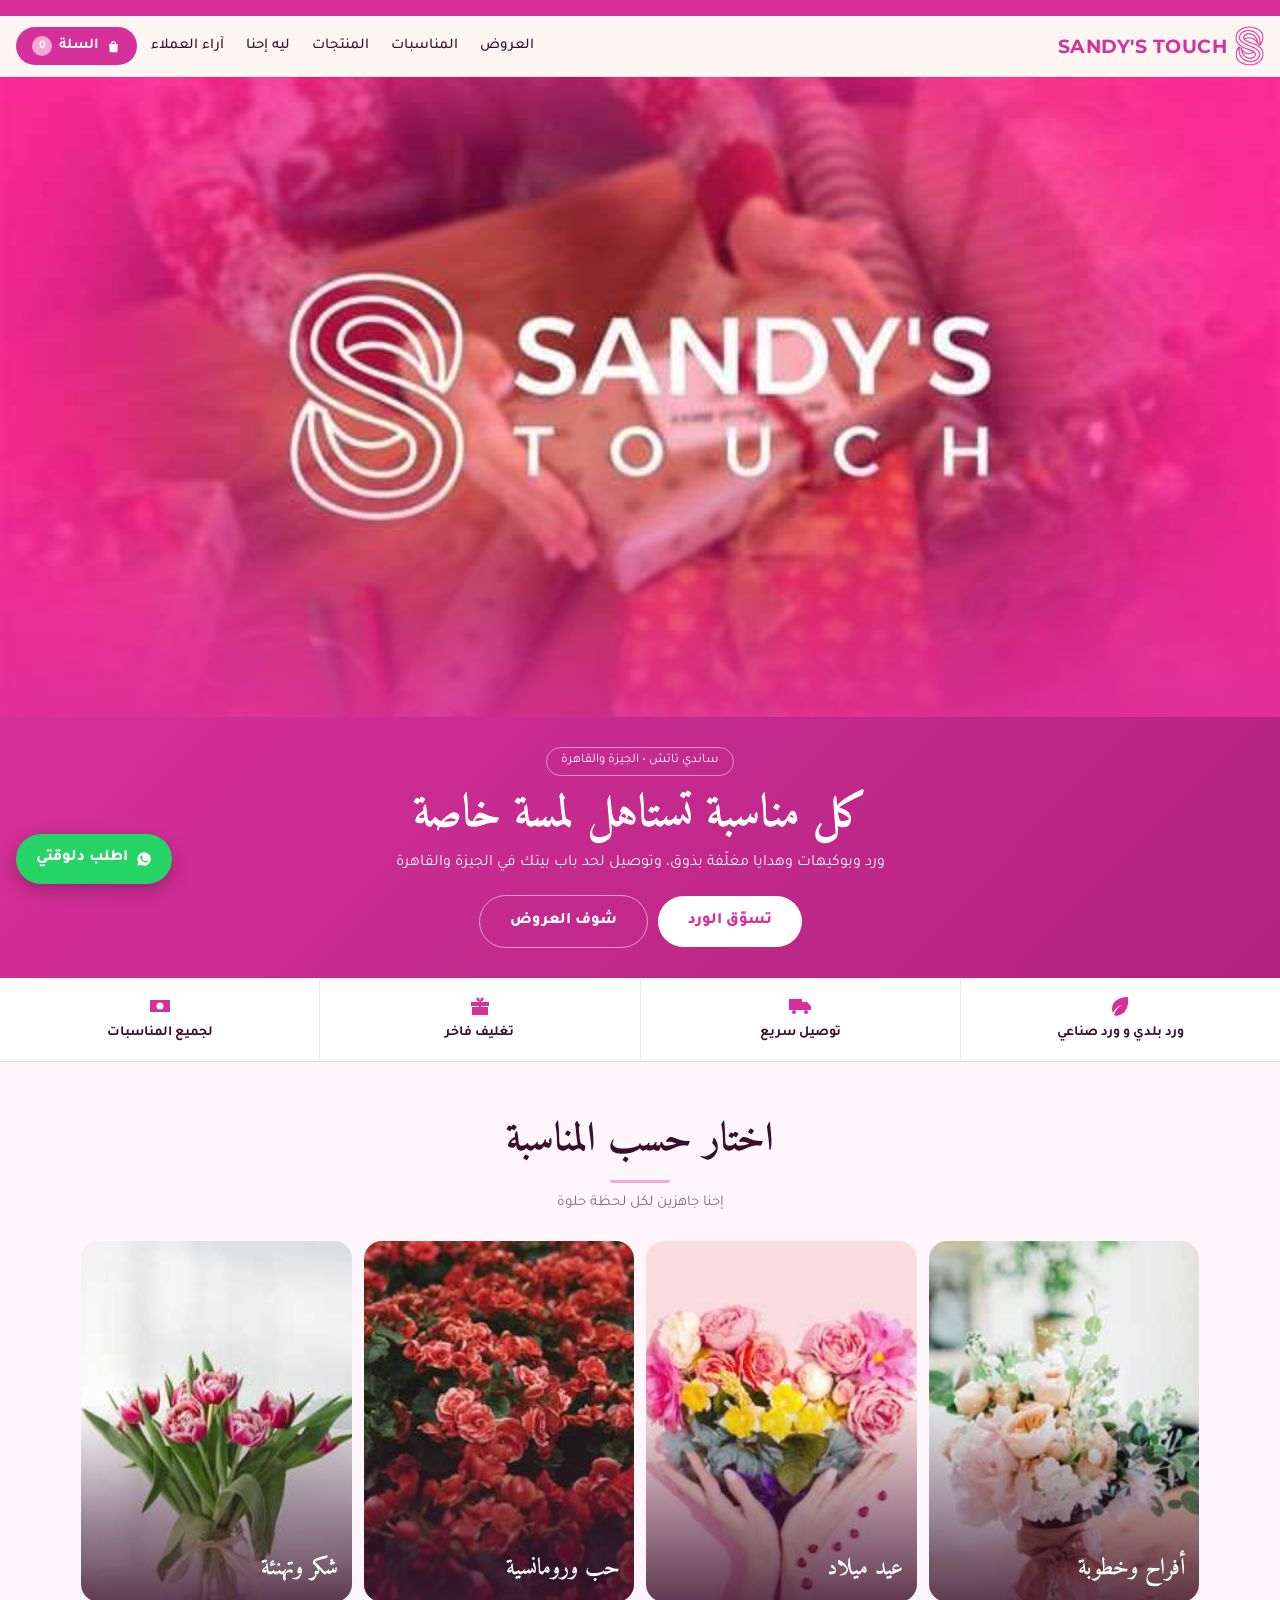
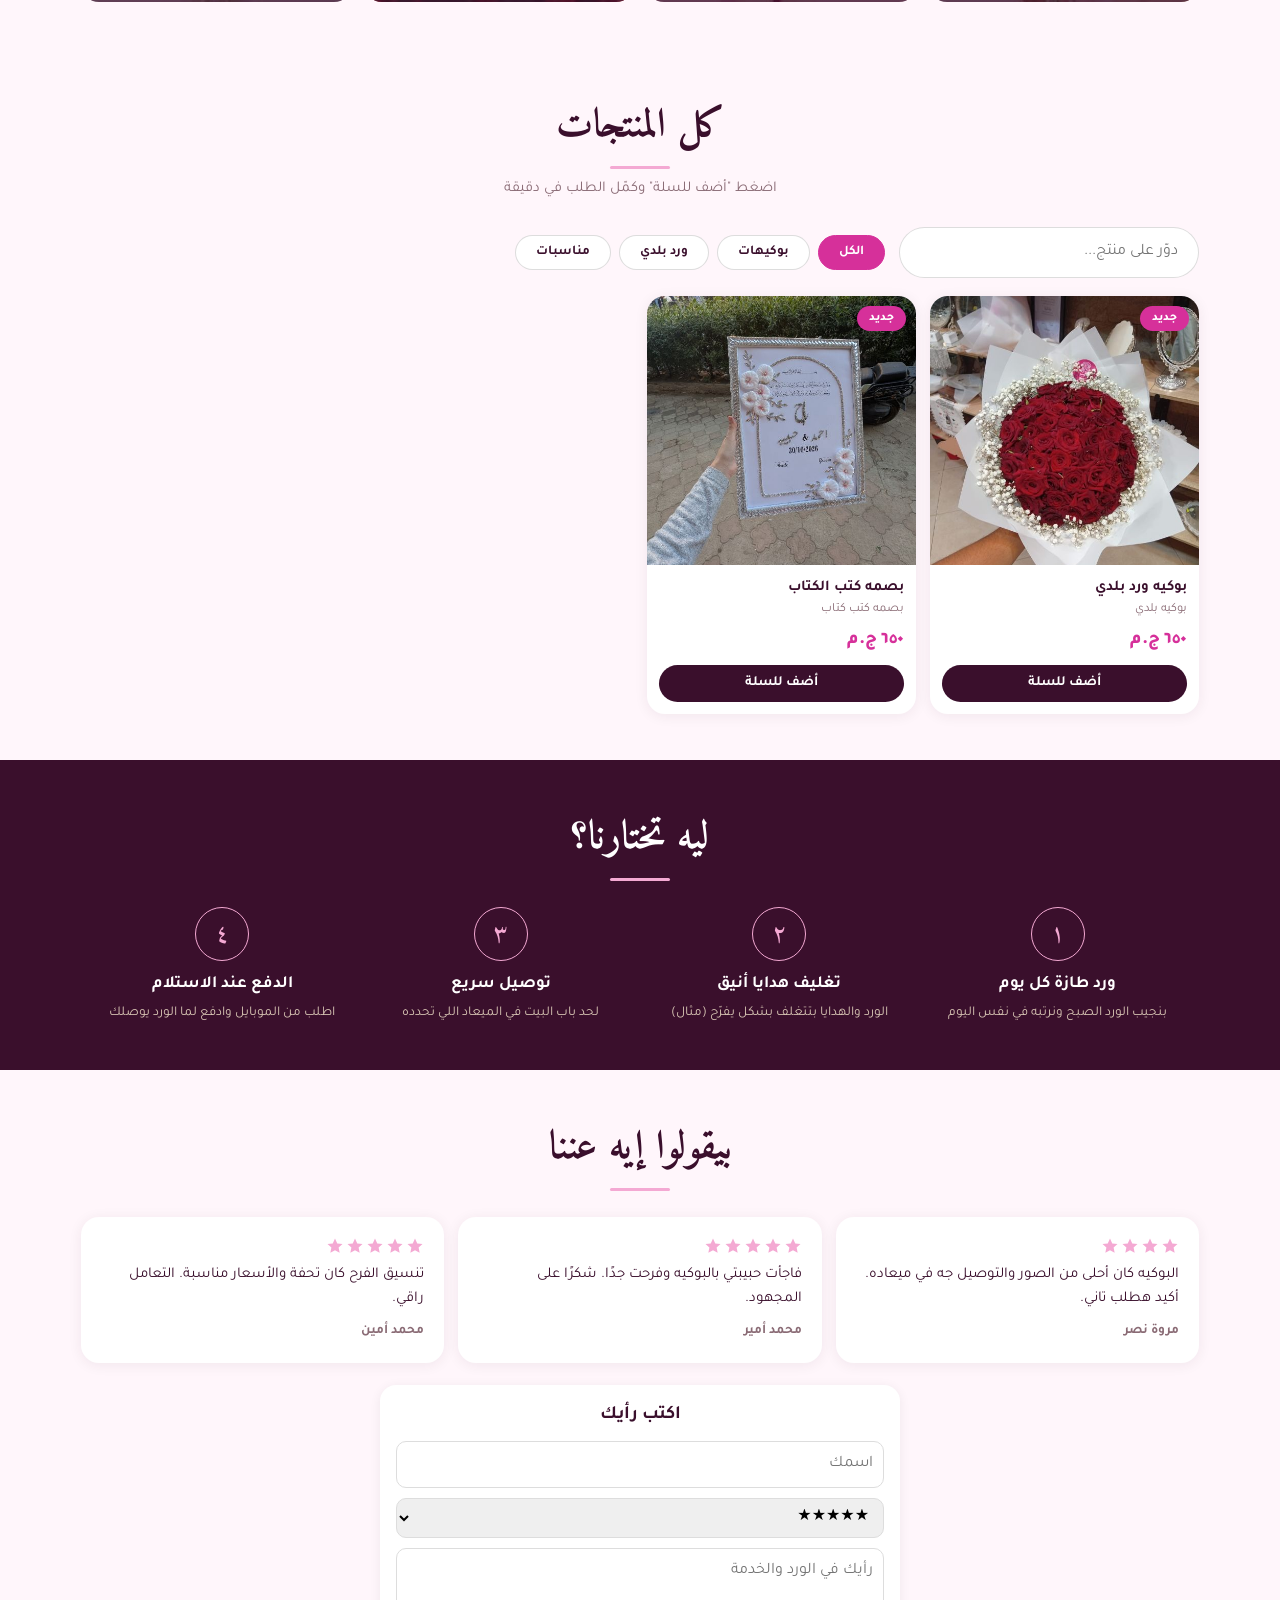
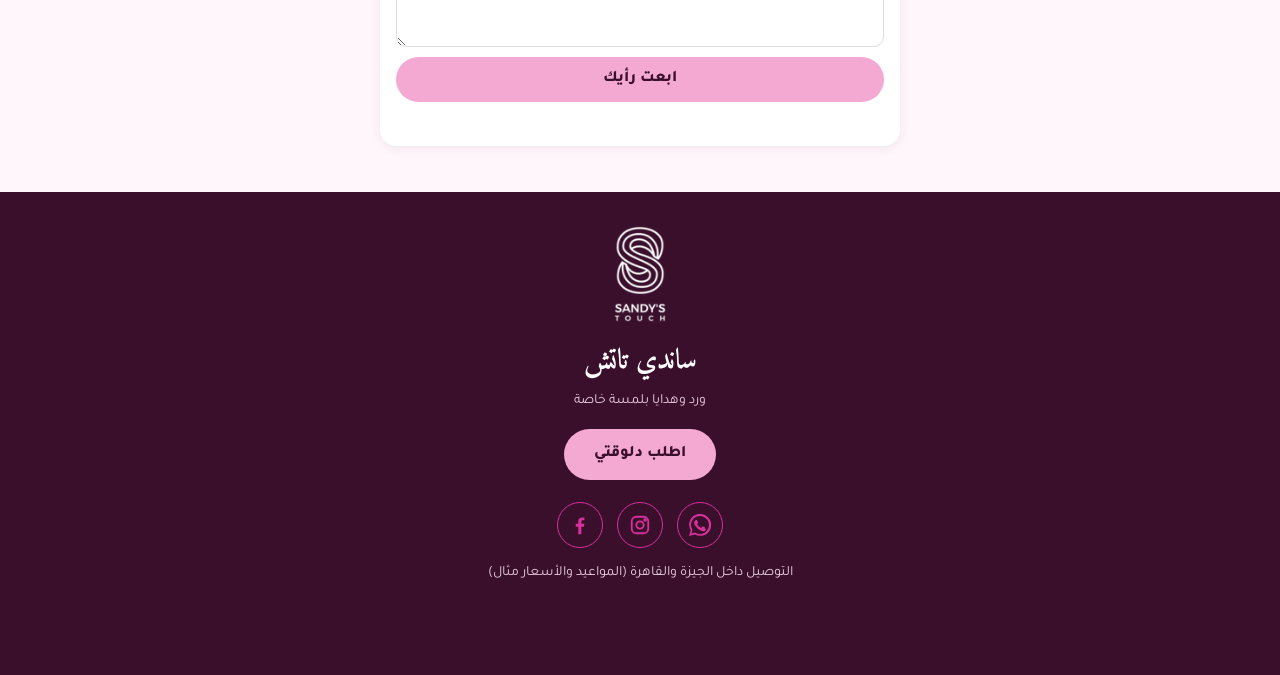
<file: index.html>
<!doctype html><html lang="ar" dir="rtl"><head><meta charset="utf-8"><meta name="viewport" content="width=device-width,initial-scale=1"><title>Sandy's Touch | ساندي تاتش</title><link rel="stylesheet" href="style.css?v=1127e"></head><body><div id="root"></div><noscript><p style="text-align:center;padding:40px;font-family:sans-serif">فعّل الجافاسكريبت في المتصفح عشان الموقع يشتغل.</p></noscript><script src="data.js"></script><script src="app.js?v=1127e"></script><script>setTimeout(function(){var r=document.getElementById('root');if(r&&!r.children.length){r.innerHTML='<div style="text-align:center;padding:60px 20px;font-family:sans-serif;line-height:2"><h2 style="color:#d6309a">ساندي تاتش</h2><p>الصفحة اتأخرت في التحميل.</p><p><a href="?r='+Date.now()+'" style="color:#d6309a;font-weight:bold">جرّب تاني</a></p></div>'}},4000)</script></body></html>
</file>
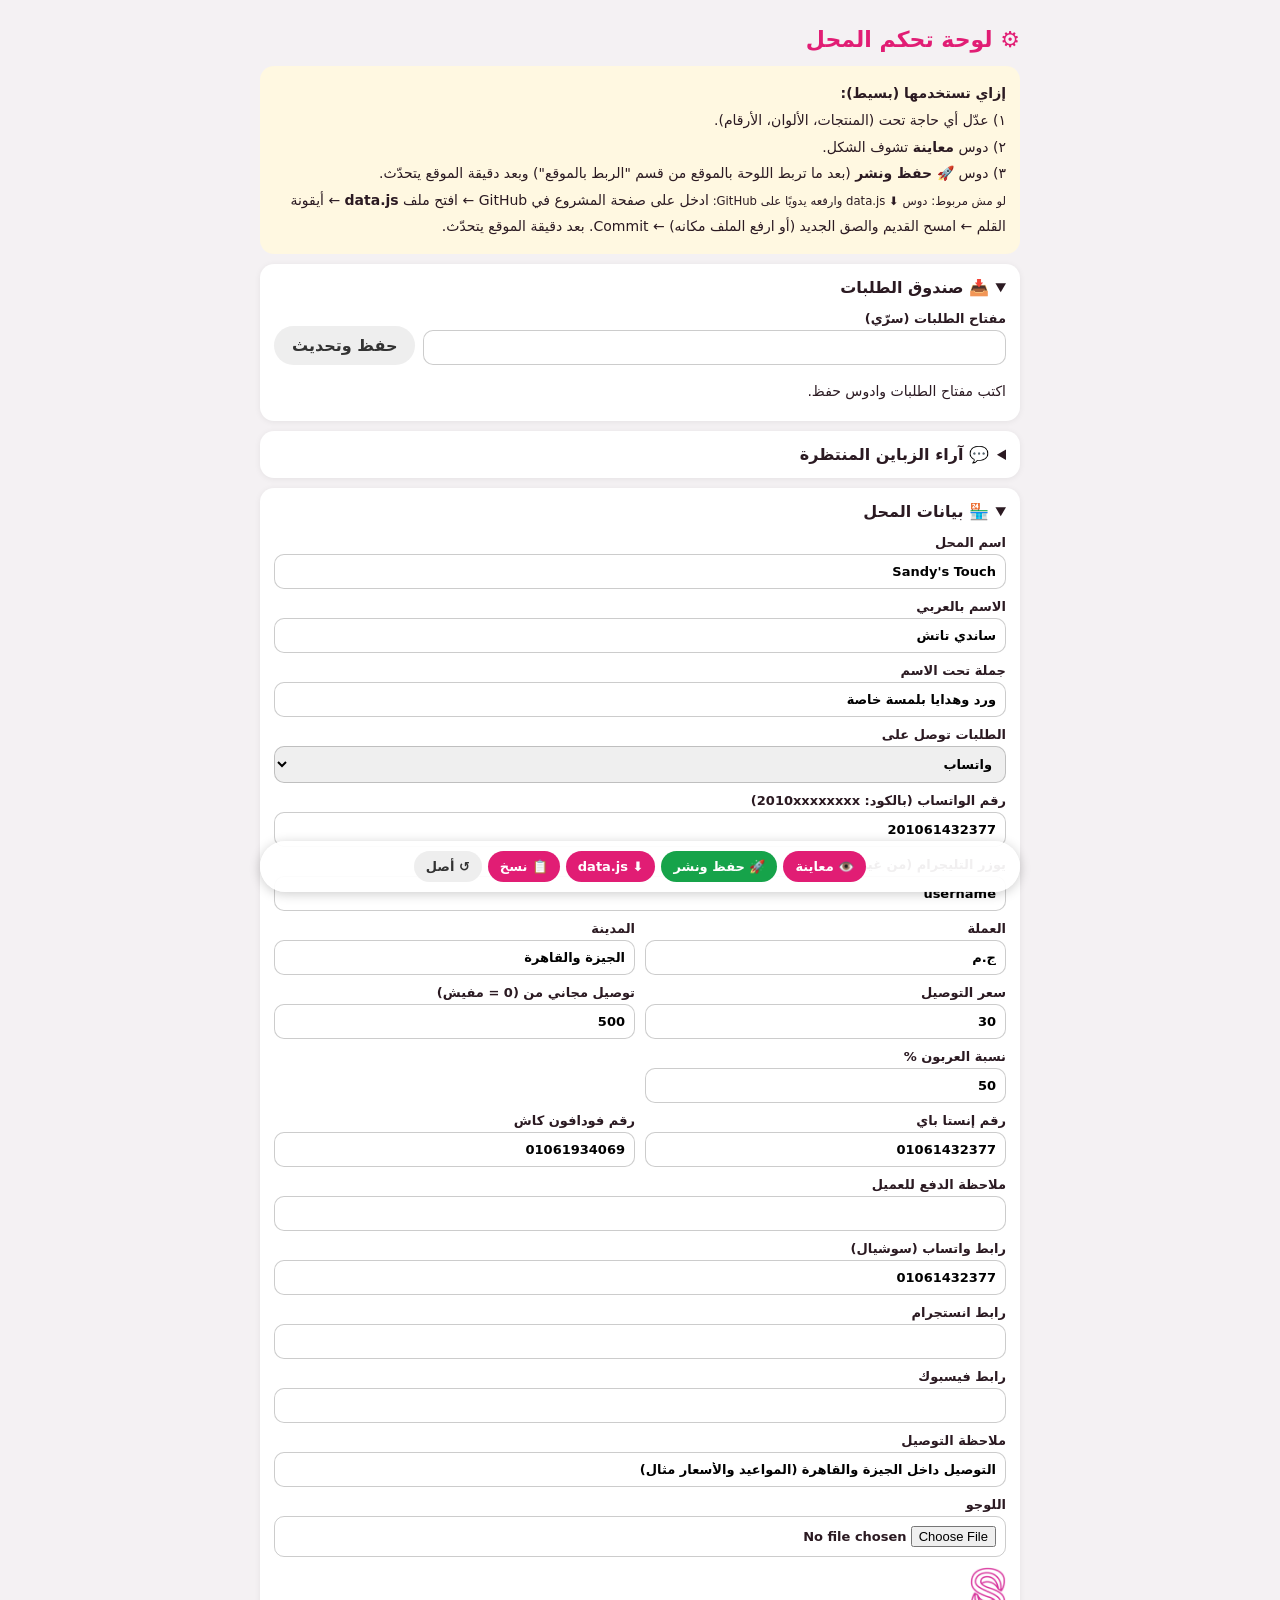
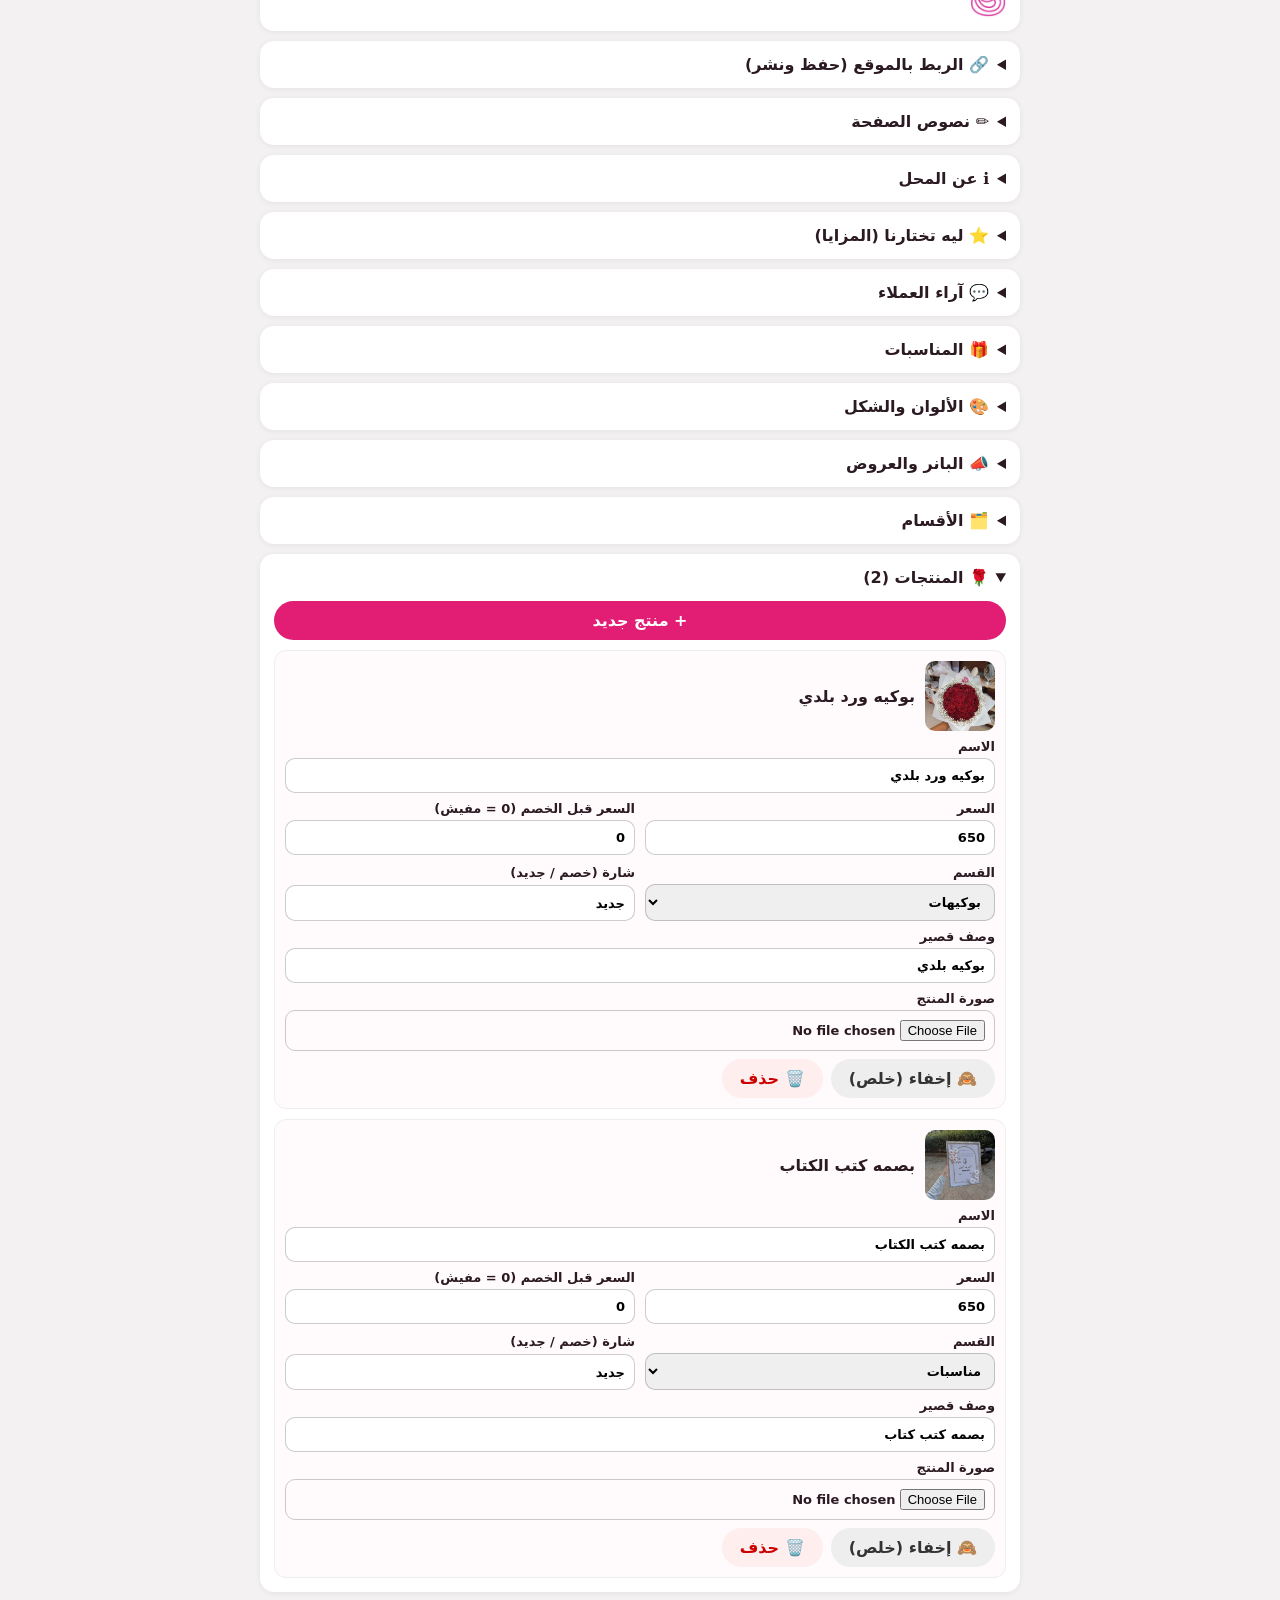
<file: admin.html>
<!doctype html><html lang="ar" dir="rtl"><head><meta charset="utf-8"><meta name="viewport" content="width=device-width,initial-scale=1"><title>لوحة التحكم</title>
<style>
*{box-sizing:border-box}body{font-family:Cairo,system-ui,sans-serif;background:#f4f1f3;margin:0;padding:12px;color:#2b1a22}
.w{max-width:760px;margin:auto}h1{color:#e11d74;font-size:22px}
details{background:#fff;border-radius:14px;margin:10px 0;box-shadow:0 1px 6px #0001}summary{padding:14px;font-weight:800;cursor:pointer;font-size:16px}
.b{padding:0 14px 14px;display:grid;gap:10px}label{font-size:13px;font-weight:700;display:grid;gap:4px}
input,select,textarea{font:inherit;padding:9px;border:1px solid #0003;border-radius:10px;width:100%}input[type=color]{height:42px;padding:2px}
.g2{display:grid;grid-template-columns:1fr 1fr;gap:10px}
button{font:inherit;font-weight:700;border:0;border-radius:50px;padding:10px 18px;cursor:pointer;background:#e11d74;color:#fff}button.s{background:#eee;color:#333}button.d{background:#fee;color:#c00}
.p{border:1px solid #eee;border-radius:12px;padding:10px;display:grid;gap:8px;background:#fffafc}
.p img{width:70px;height:70px;object-fit:cover;border-radius:10px}
.guide{background:#fff8e1;border-radius:14px;padding:14px;line-height:1.9;font-size:14px}
.card2{border:1px solid #eee;border-radius:12px;padding:10px;margin:8px 0;display:grid;gap:6px}textarea{width:100%;padding:10px;border:1px solid #ddd;border-radius:10px;font:inherit}
.bar button{padding:8px 12px;font-size:13px}.bar{position:sticky;bottom:8px;display:flex;gap:6px;justify-content:center;background:#fffe;padding:10px;border-radius:50px;box-shadow:0 2px 12px #0003;flex-wrap:wrap}
</style></head><body><div class="w">
<h1>⚙️ لوحة تحكم المحل</h1>
<div class="guide"><b>إزاي تستخدمها (بسيط):</b><br>١) عدّل أي حاجة تحت (المنتجات، الألوان، الأرقام).<br>٢) دوس <b>معاينة</b> تشوف الشكل.<br>٣) دوس <b>🚀 حفظ ونشر</b> (بعد ما تربط اللوحة بالموقع من قسم "الربط بالموقع") وبعد دقيقة الموقع يتحدّث.<br><small>لو مش مربوط: دوس ⬇️ data.js وارفعه يدويًا على GitHub: </small> ادخل على صفحة المشروع في GitHub ← افتح ملف <b>data.js</b> ← أيقونة القلم ← امسح القديم والصق الجديد (أو ارفع الملف مكانه) ← Commit. بعد دقيقة الموقع يتحدّث.</div>
<div id="app"></div><textarea id="code" rows="8" style="display:none;margin-top:10px;direction:ltr;font-size:11px" readonly></textarea>
<div class="bar"><button id="pv">👁️ معاينة</button><button id="pub" style="background:#16a34a">🚀 حفظ ونشر</button><button id="dl">⬇️ data.js</button><button id="cp">📋 نسخ</button><button class="s" id="rs">↺ أصل</button></div>
</div>
<div id="pw" style="display:none;position:fixed;inset:0;z-index:99;background:#fff"><button id="pc" style="position:fixed;top:10px;left:10px;z-index:100;box-shadow:0 2px 8px #0004">✕ إغلاق المعاينة</button><iframe id="pf" style="width:100%;height:100%;border:0"></iframe></div>
<div id="lock" style="display:none;position:fixed;inset:0;z-index:200;background:#fbeef5;align-items:center;justify-content:center;padding:20px"><div style="background:#fff;border-radius:16px;padding:24px;max-width:320px;width:100%;display:grid;gap:12px;text-align:center"><h2 style="margin:0;color:#d6309a">🔒 لوحة التحكم</h2><input id="lockin" type="password" placeholder="الباسكود" style="text-align:center"><button id="lockgo">دخول</button><div id="lockerr" style="color:#c00;font-size:13px"></div><button id="lockreset" style="background:none;color:#888;font-size:12px;text-decoration:underline;padding:4px">نسيت الباسكود؟ امسحه (وهيتمسح التوكن كمان)</button></div></div>
<script>document.write('<script src="data.js?t='+Date.now()+'"><\/script>')</script>
<script>
const ls={get:k=>{try{return localStorage.getItem(k)}catch(e){return null}},set:(k,v)=>{try{localStorage.setItem(k,v)}catch(e){}},del:k=>{try{localStorage.removeItem(k)}catch(e){}}};
let D=JSON.parse(ls.get('shop_draft')||'null')||JSON.parse(JSON.stringify(window.SHOP));
const $=s=>document.querySelector(s);
D.texts=Object.assign({},window.SHOP.texts,D.texts||{});D.about=D.about||JSON.parse(JSON.stringify(window.SHOP.about||{show:false,title:'',text:''}));D.why=D.why||[];D.reviews=D.reviews||[];D.occasions=D.occasions||[];
if(!D.settings.ordersUrl&&window.SHOP.settings.ordersUrl)D.settings.ordersUrl=window.SHOP.settings.ordersUrl;
const save=()=>ls.set('shop_draft',JSON.stringify(D));
const eh2=s=>String(s==null?'':s).replace(/&/g,'&amp;').replace(/</g,'&lt;');
const esc=s=>String(s??'').replace(/"/g,'&quot;');
function f(label,path,type='text'){return `<label>${label}<input type="${type}" value="${esc(path.split('.').reduce((o,k)=>o[k],D))}" data-k="${path}" data-t="${type}"></label>`}
function render(){
const S=D.settings;
$('#app').innerHTML=`
<details open id="ordbox"><summary>📥 صندوق الطلبات <span id="ordcnt"></span></summary><div class="b" id="ordbody"></div></details>
<details id="rvbox"><summary>💬 آراء الزباين المنتظرة <span id="rvcnt"></span></summary><div class="b" id="rvbody"></div></details>
<details open><summary>🏪 بيانات المحل</summary><div class="b">${f('اسم المحل','settings.name')}${f('الاسم بالعربي','settings.nameAr')}${f('جملة تحت الاسم','settings.tagline')}
<label>الطلبات توصل على<select data-k="settings.channel"><option value="whatsapp" ${S.channel=='whatsapp'?'selected':''}>واتساب</option><option value="telegram" ${S.channel=='telegram'?'selected':''}>تليجرام</option></select></label>
${f('رقم الواتساب (بالكود: 2010xxxxxxxx)','settings.whatsapp')}${f('يوزر التليجرام (من غير @)','settings.telegram')}
<div class="g2">${f('العملة','settings.currency')}${f('المدينة','settings.city')}${f('سعر التوصيل','settings.deliveryFee','number')}${f('توصيل مجاني من (0 = مفيش)','settings.freeDeliveryFrom','number')}</div><div class="g2">${f('نسبة العربون %','settings.depositPct','number')}</div><div class="g2">${f('رقم إنستا باي','settings.payInstapay')}${f('رقم فودافون كاش','settings.payVodafone')}</div>${f('ملاحظة الدفع للعميل','settings.payNote')}${f('رابط واتساب (سوشيال)','settings.socialWhatsapp')}${f('رابط انستجرام','settings.socialInstagram')}${f('رابط فيسبوك','settings.socialFacebook')}${f('ملاحظة التوصيل','settings.deliveryNote')}
<label>اللوجو<input type="file" accept="image/*" id="logo"></label>${S.logo?`<img src="${S.logo}" style="height:50px">`:''}</div></details>
<details><summary>🔗 الربط بالموقع (حفظ ونشر)</summary><div class="b">
<div class="guide" style="font-size:13px">ده بيخليك تحفظ التعديلات على الموقع مباشرة. اللي بتلصقه هنا بيتحفظ على موبايلك بس.</div>
<div class="g2"><label>اسم حسابك في GitHub<input data-gh="owner" value="${esc(GH.owner)}" dir="ltr"></label><label>اسم المشروع (repo)<input data-gh="repo" value="${esc(GH.repo)}" dir="ltr"></label></div>
<label>التوكن (Token) - سرّي، متبعتوش لحد<input type="password" data-gh="token" value="${esc(GH.token)}" dir="ltr" autocomplete="new-password"></label>
<label>باسكود لحماية اللوحة على الموبايل ده (اختياري)<input type="password" id="newpass" placeholder="اكتب باسكود جديد" autocomplete="off"></label>
<div style="display:flex;gap:8px;flex-wrap:wrap"><button class="s" id="savegh">حفظ الإعدادات</button><button class="s" id="testgh">اختبار الاتصال</button><button class="d" id="forget">مسح التوكن من الموبايل</button></div><div id="ghmsg" style="font-size:14px;font-weight:700"></div></div></details>
<details><summary>✏️ نصوص الصفحة</summary><div class="b"><div class="guide" style="font-size:13px">كل الكلام اللي في الصفحة تقدر تغيّره من هنا.</div>${f('اسم المحل','settings.name')}${f('رابط: العروض','texts.navOffers')}${f('رابط: المناسبات','texts.navOcc')}${f('رابط: المنتجات','texts.navShop')}${f('رابط: ليه إحنا','texts.navWhy')}${f('رابط: آراء العملاء','texts.navReviews')}${f('زرار الطلب','texts.cta')}${f('زرار الهيرو التاني','texts.btn2')}${f('عنوان العروض','texts.offersTitle')}${f('جملة العروض','texts.offersSub')}${f('عنوان المناسبات','texts.occTitle')}${f('جملة المناسبات','texts.occSub')}${f('عنوان المنتجات','texts.shopTitle')}${f('جملة المنتجات','texts.shopSub')}${f('عنوان "ليه تختارنا"','texts.whyTitle')}${f('عنوان الآراء','texts.reviewsTitle')}${f('شريط المزايا 1','texts.strip1')}${f('شريط المزايا 2','texts.strip2')}${f('شريط المزايا 3','texts.strip3')}${f('شريط المزايا 4','texts.strip4')}${f('ملاحظة تحت الصفحة (سيبها فاضية لو مش عايزها)','texts.footerNote')}</div></details>
<details><summary>ℹ️ عن المحل</summary><div class="b"><label><span><input type="checkbox" style="width:auto" data-k="about.show" data-t="check" ${(D.about||{}).show?'checked':''}> إظهار قسم "عن المحل"</span></label>${f('العنوان','about.title')}<label>الكلام<textarea rows="5" data-k="about.text" data-t="text">${eh2((D.about||{}).text)}</textarea></label></div></details>
<details><summary>⭐ ليه تختارنا (المزايا)</summary><div class="b">${(D.why||[]).map((w,i)=>`<div class="card2">${f('العنوان','why.'+i+'.t')}${f('الوصف','why.'+i+'.d')}<button class="d" data-dw="${i}">🗑️ حذف</button></div>`).join('')}<button class="s" id="addwhy">➕ إضافة ميزة</button></div></details>
<details><summary>💬 آراء العملاء</summary><div class="b">${(D.reviews||[]).map((r,i)=>`<div class="card2">${f('اسم العميل','reviews.'+i+'.n')}<label>الكلام<textarea rows="3" data-k="reviews.${i}.t" data-t="text">${eh2(r.t)}</textarea></label>${f('عدد النجوم (1-5)','reviews.'+i+'.s','number')}<button class="d" data-dr="${i}">🗑️ حذف</button></div>`).join('')}<button class="s" id="addrev">➕ إضافة رأي</button></div></details>
<details><summary>🎁 المناسبات</summary><div class="b">${(D.occasions||[]).map((o,i)=>`<div class="card2">${f('اسم المناسبة','occasions.'+i+'.name')}<label>القسم<select data-k="occasions.${i}.category">${D.categories.map(c=>`<option ${c==o.category?'selected':''}>${c}</option>`).join('')}</select></label><label>الصورة<input type="file" accept="image/*" data-occ="${i}"></label>${o.image?`<img src="${o.image}" style="height:50px">`:''}<button class="d" data-do="${i}">🗑️ حذف</button></div>`).join('')}<button class="s" id="addocc">➕ إضافة مناسبة</button></div></details>
<details><summary>🎨 الألوان والشكل</summary><div class="b"><div class="g2">${f('اللون الأساسي','theme.primary','color')}${f('لون مميز','theme.accent','color')}${f('الخلفية','theme.background','color')}${f('لون الكتابة','theme.text','color')}</div>
<div class="g2">${f('استدارة الأركان (0-30)','theme.radius','number')}<label>عدد المنتجات في الصف (موبايل)<select data-k="theme.columns" data-t="number"><option ${D.theme.columns==1?'selected':''}>1</option><option ${D.theme.columns==2?'selected':''}>2</option></select></label></div>
<label>الخط<select data-k="theme.font">${['Cairo','Tajawal','Almarai','Changa','Reem Kufi','system'].map(x=>`<option ${D.theme.font==x?'selected':''}>${x}</option>`).join('')}</select></label></div></details>
<details><summary>📣 البانر والعروض</summary><div class="b"><label><span><input type="checkbox" style="width:auto" data-k="banner.show" data-t="check" ${D.banner.show?'checked':''}> إظهار البانر</span></label>${f('شريط العرض الأعلى','banner.text')}${f('العنوان الكبير','banner.title')}${f('الجملة الصغيرة','banner.subtitle')}${f('كلمة الزر','banner.button')}</div></details>
<details><summary>🗂️ الأقسام</summary><div class="b"><label>اكتب الأقسام بينها فاصلة ،<input id="cats" value="${esc(D.categories.join('، '))}"></label></div></details>
<details open><summary>🌹 المنتجات (${D.products.length})</summary><div class="b"><button id="add">+ منتج جديد</button>
${D.products.map((p,i)=>`<div class="p"><div style="display:flex;gap:10px;align-items:center">${p.image?`<img src="${p.image}">`:`<span style="font-size:44px">${p.emoji||'🌸'}</span>`}<b>${p.name}</b></div>
<label>الاسم<input data-p="${i}" data-f="name" value="${esc(p.name)}"></label>
<div class="g2"><label>السعر<input type="number" data-p="${i}" data-f="price" value="${p.price}"></label><label>السعر قبل الخصم (0 = مفيش)<input type="number" data-p="${i}" data-f="oldPrice" value="${p.oldPrice||0}"></label>
<label>القسم<select data-p="${i}" data-f="category">${D.categories.map(c=>`<option ${c==p.category?'selected':''}>${c}</option>`).join('')}</select></label><label>شارة (خصم / جديد)<input data-p="${i}" data-f="badge" value="${esc(p.badge)}"></label></div>
<label>وصف قصير<input data-p="${i}" data-f="desc" value="${esc(p.desc)}"></label>
<label>صورة المنتج<input type="file" accept="image/*" data-img="${i}"></label>
<div style="display:flex;gap:8px"><button class="s" data-hide="${i}">${p.hidden?'👁️ إظهار':'🙈 إخفاء (خلص)'}</button><button class="d" data-del="${i}">🗑️ حذف</button></div></div>`).join('')}</div></details>`;
}
function shrink(file,max,cb,mt){const r=new FileReader();r.onload=()=>{const im=new Image();im.onload=()=>{const k=Math.min(1,max/Math.max(im.width,im.height)),c=document.createElement('canvas');c.width=im.width*k;c.height=im.height*k;c.getContext('2d').drawImage(im,0,0,c.width,c.height);cb((mt?c.toDataURL(mt):c.toDataURL('image/jpeg',.8)))};im.src=r.result};r.readAsDataURL(file)}
document.addEventListener('input',e=>{const t=e.target;
 if(t.dataset.k){const ks=t.dataset.k.split('.'),o=ks.slice(0,-1).reduce((a,k)=>a[k],D);o[ks.at(-1)]=t.dataset.t=='number'?+t.value:t.dataset.t=='check'?t.checked:t.value;save()}
 if(t.dataset.f){const p=D.products[t.dataset.p];p[t.dataset.f]=t.type=='number'?+t.value:t.value;save()}
 if(t.id=='cats'){D.categories=t.value.split(/[،,]/).map(s=>s.trim()).filter(Boolean);save()}});
document.addEventListener('change',e=>{const t=e.target;
 if(t.dataset.img!==undefined&&t.files[0])shrink(t.files[0],700,u=>{D.products[t.dataset.img].image=u;save();render()});
 if(t.dataset.occ!==undefined&&t.files[0])shrink(t.files[0],600,u=>{D.occasions[t.dataset.occ].image=u;save();render()});
 if(t.id=='logo'&&t.files[0])shrink(t.files[0],300,u=>{D.settings.logo=u;D.settings.logoWhite='';save();render()},'image/png');
 if(t.tagName=='SELECT'&&t.dataset.k)render()});
document.addEventListener('click',e=>{const d=e.target.dataset;
 if(e.target.id=='add'){D.products.unshift({id:Date.now(),name:'منتج جديد',price:100,oldPrice:0,category:D.categories[0],emoji:'🌸',badge:'جديد',image:'',desc:''});save();render()}
 if(d.del!==undefined&&confirm('تحذف المنتج؟')){D.products.splice(d.del,1);save();render()}
 if(d.hide!==undefined){const p=D.products[d.hide];p.hidden=!p.hidden;save();render()}
 if(e.target.id=='addwhy'){D.why.push({t:'ميزة جديدة',d:'اكتب وصفها هنا'});save();render()}
 if(d.dw!==undefined&&confirm('تحذف الميزة؟')){D.why.splice(d.dw,1);save();render()}
 if(e.target.id=='addrev'){D.reviews.push({n:'اسم العميل',t:'اكتب رأي العميل هنا',s:5});save();render()}
 if(d.dr!==undefined&&confirm('تحذف الرأي؟')){D.reviews.splice(d.dr,1);save();render()}
 if(e.target.id=='addocc'){D.occasions.push({name:'مناسبة جديدة',image:'',category:D.categories[0]});save();render()}
 if(d.do!==undefined&&confirm('تحذف المناسبة؟')){D.occasions.splice(d.do,1);save();render()}
 if(e.target.id=='addarea'){(D.settings.areas=D.settings.areas||[]).push({name:'منطقة جديدة',fee:50});save();render()}
 if(e.target.id=='pv'){save();if(window.STORE_TPL){const h=window.STORE_TPL.replace('/*DATA*/','window.SHOP='+JSON.stringify(D).replace(/</g,'\\u003c')+';');$('#pf').srcdoc=h;$('#pw').style.display='block'}else window.open('index.html?preview=1')}
 if(e.target.id=='pc')$('#pw').style.display='none'
 if(e.target.id=='cp'){const t=$('#code');t.value=out();t.style.display='block';t.select();try{document.execCommand('copy');alert('تم نسخ الكود. الصقه في ملف data.js على GitHub')}catch(x){}}
 if(e.target.id=='rs'&&confirm('هترجع كل حاجة للنسخة الأصلية؟')){ls.del('shop_draft');D=JSON.parse(JSON.stringify(window.SHOP));render()}
 if(e.target.id=='dl'){const b=new Blob([out()],{type:'text/javascript'}),a=document.createElement('a');a.href=URL.createObjectURL(b);a.download='data.js';document.body.appendChild(a);a.click();$('#code').value=out();$('#code').style.display='block'}});

/* ===== الربط بالموقع ===== */
const GH=(function(){try{return JSON.parse(ls.get('gh_cfg')||'{}')}catch(e){return{}}})();GH.branch=GH.branch||'main';
const sha256=async s=>{try{const b=await crypto.subtle.digest('SHA-256',new TextEncoder().encode(s));return [...new Uint8Array(b)].map(x=>x.toString(16).padStart(2,'0')).join('')}catch(e){return 'p'+s.split('').reduce((a,c)=>(a*31+c.charCodeAt(0))|0,7)}};
(async function(){const h=ls.get('gh_pass');if(!h)return;const L=document.getElementById('lock');L.style.display='flex';
 const go=async()=>{if(await sha256(document.getElementById('lockin').value.trim())===h){L.style.display='none'}else document.getElementById('lockerr').textContent='الباسكود غلط'};
 document.getElementById('lockreset').onclick=()=>{if(confirm('هيتمسح الباسكود والتوكن من الموبايل ده. تكمل؟')){try{localStorage.removeItem('gh_pass');localStorage.removeItem('gh_cfg')}catch(e){}L.style.display='none'}};document.getElementById('lockgo').onclick=go;document.getElementById('lockin').onkeydown=e=>{if(e.key==='Enter')go()}})();
const msg=(t,ok)=>{const e=document.getElementById('ghmsg');if(e){e.textContent=t;e.style.color=ok?'#16a34a':'#c00'}else alert(t)};
document.addEventListener('input',e=>{const k=e.target.dataset.gh;if(k){GH[k]=e.target.value.trim()}});
const api=(path,opt={})=>fetch('https://api.github.com/repos/'+GH.owner+'/'+GH.repo+'/contents/'+path+(opt.method==='PUT'?'':'?ref='+encodeURIComponent(GH.branch)),Object.assign({headers:{'Authorization':'Bearer '+GH.token,'Accept':'application/vnd.github+json','X-GitHub-Api-Version':'2022-11-28','Content-Type':'application/json'}},opt));
function errText(r){if(r.status===401)return 'التوكن غلط أو انتهت صلاحيته. اعمل توكن جديد.';if(r.status===403)return 'التوكن مالوش صلاحية الكتابة (Contents: Read and write) أو في حد أقصى للطلبات.';if(r.status===404)return 'مش لاقي المشروع. راجع اسم الحساب واسم المشروع، وإن التوكن مسموح له بالمشروع ده.';if(r.status===409||r.status===422)return 'حصل تعارض في الحفظ. جرّب تاني.';return 'حصل خطأ ('+r.status+'). جرّب تاني.'}
async function sha(path){const r=await api(path);if(r.status===404)return null;if(!r.ok)throw r;return (await r.json()).sha}
async function put(path,b64,note){for(let i=0;i<2;i++){const s=await sha(path);const r=await api(path,{method:'PUT',body:JSON.stringify(Object.assign({message:note,content:b64,branch:GH.branch},s?{sha:s}:{}))});if(r.ok)return;if(r.status!==409&&r.status!==422)throw r}throw {status:409}}
const b64utf=s=>btoa(unescape(encodeURIComponent(s)));
function needCfg(){if(!GH.owner||!GH.repo||!GH.token){msg('اكتب اسم الحساب واسم المشروع والتوكن الأول (من قسم الربط بالموقع).');return true}return false}
async function publish(){
 if(window.STANDALONE){alert('زرار النشر بيشتغل من لوحة التحكم اللي على الموقع نفسه (بعد ما الموقع يتنشر). هنا ممكن تجرّب التعديل والمعاينة بس.');return}
 if(needCfg())return;const btn=document.getElementById('pub');btn.disabled=true;const old=btn.textContent;
 try{
  const C=JSON.parse(JSON.stringify(D));let n=0;const up=[];
  const mv=(obj,key,name)=>{const v=obj[key];if(typeof v==='string'&&v.startsWith('data:')){const ext=v.startsWith('data:image/png')?'png':'jpg',p='img/'+name+'-'+Date.now().toString(36)+(n++)+'.'+ext;up.push([p,v.split(',')[1]]);obj[key]=p}};
  C.products.forEach(p=>mv(p,'image','p'+p.id));(C.occasions||[]).forEach((o,i)=>mv(o,'image','occ'+i));mv(C.settings,'logo','logo');mv(C.settings,'logoWhite','logow');mv(C.banner,'image','cover');
  for(let i=0;i<up.length;i++){btn.textContent='رفع الصور '+(i+1)+'/'+up.length+'...';await put(up[i][0],up[i][1],'Add image')}
  btn.textContent='حفظ البيانات...';
  await put('data.js',b64utf('window.SHOP = '+JSON.stringify(C,null,1)+';'),'Update shop data');
  D=C;save();ls.del('shop_draft');render();
  alert('تم الحفظ ✅ التغييرات هتظهر على الموقع بعد حوالي دقيقة. لو ما ظهرتش اعمل تحديث للصفحة.');
 }catch(r){alert(r&&r.status?errText(r):'مفيش اتصال بالنت أو حصل خطأ. جرّب تاني.')}
 btn.disabled=false;btn.textContent=old}
document.addEventListener('click',async e=>{const id=e.target.id;
 if(id==='pub')publish();
 if(id==='savegh'){ls.set('gh_cfg',JSON.stringify(GH));const p=document.getElementById('newpass').value;if(p.trim())ls.set('gh_pass',await sha256(p.trim()));msg(p?'اتحفظ. الباسكود شغال من المرة الجاية.':'اتحفظ.',true)}
 if(id==='testgh'){if(needCfg())return;msg('بجرب...',true);try{const r=await fetch('https://api.github.com/repos/'+GH.owner+'/'+GH.repo,{headers:{'Authorization':'Bearer '+GH.token}});if(!r.ok)throw r;const j=await r.json();msg(j.permissions&&j.permissions.push?'الاتصال شغال وتقدر تحفظ ✅':'الاتصال شغال بس التوكن مالوش صلاحية الكتابة.',!!(j.permissions&&j.permissions.push))}catch(x){msg(x&&x.status?errText(x):'مفيش اتصال بالنت.')}}
 if(id==='forget'&&confirm('تمسح التوكن من الموبايل ده؟')){ls.del('gh_cfg');GH.token='';GH.owner='';GH.repo='';render()}
});

/* ===== صندوق الطلبات ===== */
let ORD=null,ORDMSG='';
const eh=s=>String(s==null?'':s).replace(/[&<>"']/g,c=>({'&':'&amp;','<':'&lt;','>':'&gt;','"':'&quot;',"'":'&#39;'}[c]));
const ordKey=()=>ls.get('ord_key')||'',ordUrl=()=>String(D.settings.ordersUrl||'').trim();
const ST=['جديد','تم التجهيز','اتسلّم','ملغي'];
async function ordLoad(){const u=ordUrl(),k=ordKey();if(!u){ORDMSG='صندوق الطلبات لسه مش متوصّل بالموقع.';ordFill();return}if(!k){ORDMSG='اكتب مفتاح الطلبات وادوس حفظ.';ordFill();return}
 ORDMSG='بحمّل...';ordFill();try{const r=await fetch(u+'?key='+encodeURIComponent(k));const j=await r.json();if(j.error)throw 0;ORD=j.orders||[];ORDMSG=''}catch(e){ORDMSG='معرفتش أجيب الطلبات. اتأكد من المفتاح والنت.'}ordFill()}
async function ordSet(id,s){try{const r=await fetch(ordUrl()+'?action=status&id='+encodeURIComponent(id)+'&status='+encodeURIComponent(s)+'&key='+encodeURIComponent(ordKey()));const j=await r.json();if(j.error)throw 0;const o=ORD.find(x=>String(x.id)===String(id));if(o)o.status=s;ordFill()}catch(e){alert('معرفتش أغيّر الحالة. جرب تاني.')}}
function ordFill(){const b=document.getElementById('ordbody');if(!b)return;
 const n=ORD?ORD.filter(o=>o.status==='جديد').length:0;document.getElementById('ordcnt').textContent=n?'('+n+' جديد)':'';
 let h=`<div style="display:flex;gap:8px;flex-wrap:wrap;align-items:end"><label style="flex:1;min-width:140px">مفتاح الطلبات (سرّي)<input type="password" id="ordkey" value="${eh(ordKey())}" dir="ltr" autocomplete="new-password"></label><button class="s" id="ordsave">حفظ وتحديث</button></div>`;
 if(ORDMSG)h+=`<div style="margin:8px 0;font-size:14px">${eh(ORDMSG)}</div>`;
 if(ORD&&!ORD.length&&!ORDMSG)h+='<div style="margin:8px 0">مفيش طلبات لسه.</div>';
 if(ORD)h+=ORD.map(o=>{const t=new Date(o.time),ph=String(o.phone||'').replace(/\D/g,'');
  return `<div style="border:1px solid #eee;border-radius:12px;padding:10px;margin-top:10px;background:${o.status==='جديد'?'#fff6fb':'#fafafa'}"><div style="display:flex;justify-content:space-between;gap:8px"><b>${eh(o.name)}</b><span style="font-size:12px;color:#888">${isNaN(t)?'':t.toLocaleString('ar-EG')}</span></div>
<div style="font-size:14px;margin:4px 0">📞 <a href="tel:${eh(ph)}">${eh(o.phone)}</a> · <a href="https://wa.me/${eh(ph.replace(/^0/,'20'))}" target="_blank">واتساب</a><br>📍 ${eh(o.area)} - ${eh(o.address)}${o.note?'<br>📝 '+eh(o.note):''}</div>
<div style="font-size:14px;white-space:pre-line">${eh(o.items)}</div><div style="margin:4px 0"><b>الإجمالي: ${eh(o.total)}</b> (توصيل ${eh(o.delivery)})</div>
<div style="display:flex;gap:6px;flex-wrap:wrap">${ST.map(s=>`<button class="s" data-os="${eh(o.id)}" data-sv="${s}" style="${o.status===s?'background:#d6309a;color:#fff':''};padding:6px 10px;font-size:13px">${s}</button>`).join('')}</div></div>`}).join('');
 b.innerHTML=h}
document.addEventListener('click',e=>{const t=e.target;
 if(t.id==='ordsave'){ls.set('ord_key',document.getElementById('ordkey').value.trim());ordLoad()}
 if(t.dataset&&t.dataset.os)ordSet(t.dataset.os,t.dataset.sv)});
let RV=null,RVMSG='';
async function rvLoad(){const u=ordUrl(),k=ordKey();if(!u||!k)return;try{const r=await fetch(u+'?action=rlist&key='+encodeURIComponent(k));const j=await r.json();if(j.error)throw 0;RV=j.reviews||[];RVMSG=''}catch(e){RVMSG='معرفتش أجيب الآراء.'}rvFill()}
async function rvSet(id,s){if(s==='delete'&&!confirm('تحذف الرأي نهائي؟'))return;try{const r=await fetch(ordUrl()+'?action=rstatus&id='+encodeURIComponent(id)+'&status='+s+'&key='+encodeURIComponent(ordKey()));const j=await r.json();if(j.error)throw 0;if(s==='delete')RV=RV.filter(x=>String(x.id)!==String(id));else{const o=RV.find(x=>String(x.id)===String(id));if(o)o.status=s}rvFill()}catch(e){alert('معرفتش أنفّذ. جرب تاني.')}}
function rvFill(){const b=document.getElementById('rvbody');if(!b)return;const pend=RV?RV.filter(r=>r.status==='pending').length:0;document.getElementById('rvcnt').textContent=pend?'('+pend+' منتظر مراجعة)':'';
 const LBL={pending:'منتظر',approved:'معتمد',hidden:'مخفي'};
 b.innerHTML=(RVMSG?`<div>${eh(RVMSG)}</div>`:'')+(RV&&!RV.length?'<div>مفيش آراء لسه.</div>':'')+(RV||[]).map(r=>`<div style="border:1px solid #eee;border-radius:12px;padding:10px;margin-top:10px;background:${r.status==='pending'?'#fff6fb':'#fafafa'}"><div style="display:flex;justify-content:space-between"><b>${eh(r.name)}</b><span>${'★'.repeat(r.stars|0)}</span></div><div style="font-size:14px;margin:4px 0;white-space:pre-line">${eh(r.comment)}</div><div style="font-size:12px;color:#888">${eh(LBL[r.status]||r.status)}</div><div style="display:flex;gap:6px;flex-wrap:wrap;margin-top:6px"><button class="s" data-rv="${eh(r.id)}" data-rs="approved" style="padding:6px 10px;font-size:13px">اعتماد</button><button class="s" data-rv="${eh(r.id)}" data-rs="hidden" style="padding:6px 10px;font-size:13px">إخفاء</button><button class="d" data-rv="${eh(r.id)}" data-rs="delete" style="padding:6px 10px;font-size:13px">حذف</button></div></div>`).join('')}
document.addEventListener('click',e=>{const t=e.target;if(t.dataset&&t.dataset.rv)rvSet(t.dataset.rv,t.dataset.rs);if(t.id==='ordsave')setTimeout(rvLoad,300)});
const _render=render;render=function(){_render();ordFill();rvFill()};

const out=()=>'window.SHOP = '+JSON.stringify(D,null,1)+';';
render();ordLoad();rvLoad();
</script></body></html>
</file>
<file: style.css>
:root{--primary:#b4465f;--accent:#c9a063;--bg:#fbf6f1;--text:#3a1826;--r:18px;--cols:2;--hf:'Amiri',Georgia,serif}
*{box-sizing:border-box;margin:0;padding:0}
html{scroll-behavior:smooth;overflow-x:hidden;max-width:100%}
body{font-family:'Tajawal',system-ui,sans-serif;background:var(--bg);color:var(--text);line-height:1.6;overflow-x:hidden}
button{font-family:inherit;cursor:pointer;border:0}
h1,h2,h3.serif,.logo span{font-family:var(--hf)}
svg{width:1em;height:1em;fill:currentColor;vertical-align:-.12em}
.promo{background:var(--primary);color:#fff;text-align:center;padding:8px 14px;font-size:13px;letter-spacing:.2px}
header{position:sticky;top:0;z-index:30;background:#fbf6f1ee;backdrop-filter:blur(10px);border-bottom:1px solid #0001;display:flex;align-items:center;gap:14px;padding:10px 16px}
.logo{flex:1;display:flex;align-items:center;gap:8px;color:var(--primary)}
.logo span{font-size:24px;font-weight:700;line-height:1}
.logo img{height:40px;width:auto;object-fit:contain}
.logo span{font-family:Montserrat,var(--hf);letter-spacing:.5px;font-weight:700;font-size:19px;text-transform:uppercase}
footer img{height:96px;width:auto;margin-bottom:8px}
.logo svg{font-size:26px}
nav{display:none;gap:22px;font-weight:500}nav a{color:var(--text);text-decoration:none;font-size:15px}nav a:hover{color:var(--primary)}
.cartbtn{position:relative;background:var(--primary);color:#fff;border-radius:50px;padding:9px 16px;font-weight:700;display:flex;gap:7px;align-items:center;font-size:15px}
.cartbtn b{background:var(--accent);color:#fff;border-radius:50%;min-width:20px;height:20px;font-size:12px;display:grid;place-items:center}
.hero{position:relative;min-height:520px;display:flex;align-items:center;color:#fff;background:#3a1826 center/cover;isolation:isolate}
.hero:before{content:"";position:absolute;inset:0;z-index:-1;background:linear-gradient(270deg,color-mix(in srgb,var(--text) 92%,transparent) 0%,color-mix(in srgb,var(--text) 62%,transparent) 55%,color-mix(in srgb,var(--text) 22%,transparent) 100%)}
.hero .in{padding:48px 22px;max-width:1100px;margin:auto;width:100%}
.hero small{display:inline-block;border:1px solid #fff6;border-radius:50px;padding:4px 14px;font-size:13px;margin-bottom:14px;color:#fde6f3;background:#ffffff14}
.hero h1{font-size:clamp(38px,9vw,70px);line-height:1.15;max-width:640px;font-weight:700}
.hero p{margin:14px 0 24px;max-width:480px;opacity:.92;font-size:17px}
.btn{display:inline-block;background:var(--accent);color:var(--text);padding:13px 30px;border-radius:50px;font-weight:800;font-size:16px;text-decoration:none;transition:.25s}
.btn:hover{transform:translateY(-2px);box-shadow:0 8px 22px #0004}
.btn.o{background:transparent;color:#fff;border:1px solid #fff8;margin-right:10px}
.strip{display:grid;grid-template-columns:repeat(2,1fr);gap:1px;background:#0001;border-bottom:1px solid #0001}
.strip div{background:#fff;padding:16px 10px;text-align:center;font-size:14px;font-weight:700}
.strip svg{display:block;margin:0 auto 4px;font-size:24px;color:var(--primary)}
section{padding:46px 16px;max-width:1150px;margin:auto}
.sh{text-align:center;margin-bottom:26px}
.sh h2{font-size:clamp(28px,6vw,40px);color:var(--text)}
.sh h2:after{content:"";display:block;width:60px;height:3px;background:var(--accent);margin:8px auto 0;border-radius:3px}
.sh p{color:#8a6b75;margin-top:8px;font-size:15px}
.h-scroll{display:flex;gap:14px;overflow-x:auto;padding:4px 2px 14px;scroll-snap-type:x mandatory;scrollbar-width:none}
.h-scroll .card{min-width:230px;scroll-snap-align:start}
.occ{display:grid;grid-template-columns:repeat(2,1fr);gap:12px}
.occ a{position:relative;aspect-ratio:3/4;border-radius:var(--r);overflow:hidden;display:block;cursor:pointer}
.occ img{width:100%;height:100%;object-fit:cover;transition:.6s}
.occ a:hover img{transform:scale(1.08)}
.occ a:after{content:"";position:absolute;inset:0;background:linear-gradient(0deg,color-mix(in srgb,var(--text) 80%,transparent),transparent 55%)}
.occ span{position:absolute;bottom:14px;right:14px;left:14px;z-index:2;color:#fff;font-family:var(--hf);font-size:23px;font-weight:700}
.tools{display:flex;flex-direction:column;gap:12px;margin-bottom:18px}
.search{padding:12px 20px;border-radius:50px;border:1px solid #0002;font:inherit;background:#fff;width:100%}
.cats{display:flex;gap:8px;overflow-x:auto;scrollbar-width:none;padding:2px}
.cats button{white-space:nowrap;background:#fff;border:1px solid #0002;padding:8px 20px;border-radius:50px;font-weight:700;color:var(--text);transition:.2s}
.cats button.on{background:var(--primary);color:#fff;border-color:var(--primary)}
.grid{display:grid;grid-template-columns:repeat(var(--cols),1fr);gap:14px}
.card{background:#fff;border-radius:var(--r);overflow:hidden;box-shadow:0 2px 14px #3a182612;display:flex;flex-direction:column;position:relative;transition:.3s}
.card:hover{transform:translateY(-4px);box-shadow:0 12px 28px #3a182622}
.pic{aspect-ratio:1;overflow:hidden;background:linear-gradient(135deg,#f6dfe3,#f4e6cf);position:relative}
.pic img{width:100%;height:100%;object-fit:cover;transition:.6s}
.card:hover .pic img{transform:scale(1.07)}
.pic svg.ph{position:absolute;inset:0;margin:auto;width:46%;height:46%;color:#fff;opacity:.8}
.badge{position:absolute;top:10px;right:10px;background:var(--primary);color:#fff;font-size:12px;font-weight:800;padding:3px 12px;border-radius:50px;z-index:2}
.info{padding:12px;display:flex;flex-direction:column;gap:3px;flex:1}
.info h3{font-size:15px;font-weight:700;line-height:1.4}
.info small{color:#8a6b75;font-size:12.5px;line-height:1.4}
.price{font-weight:800;color:var(--primary);font-size:18px;margin-top:4px}
.price s{color:#aaa;font-size:13px;font-weight:400;margin-right:8px}
.add{margin-top:8px;background:var(--text);color:#fff;padding:10px;border-radius:50px;font-weight:700;font-size:14px;transition:.2s}
.add:hover,.add.ok{background:var(--primary)}
.empty{text-align:center;padding:40px;color:#888;grid-column:1/-1}
.dark{background:var(--text);color:#f3e3c8;max-width:none}
.dark .sh h2{color:#fff}.dark .sh p{color:#c9b3a0}
.why{display:grid;grid-template-columns:repeat(2,1fr);gap:22px 14px;max-width:1100px;margin:auto}
.why div{text-align:center}
.why i{display:grid;place-items:center;width:54px;height:54px;border-radius:50%;border:1px solid var(--accent);margin:0 auto 10px;font-style:normal;font-family:var(--hf);font-size:26px;color:var(--accent)}
.why b{display:block;font-size:17px;color:#fff}.why p{font-size:13.5px;color:#d9c7b5;margin-top:4px}
.revs{display:grid;gap:14px}
.rev{background:#fff;border-radius:var(--r);padding:20px;box-shadow:0 2px 14px #3a182612}
.rev .st{color:var(--accent);margin-bottom:8px;display:flex;gap:2px;font-size:18px}
.rev p{font-size:15px}.rev b{display:block;margin-top:10px;font-size:13.5px;color:#8a6b75}
footer{background:var(--text);color:#e9cfe0;padding:34px 18px 90px;text-align:center;font-size:14px}
footer h3{font-family:var(--hf);color:#fff;font-size:28px;margin-bottom:6px}
footer .btn{margin:16px 0}footer small{display:block;opacity:.6;margin-top:10px;font-size:12px}
.wa-float{position:fixed;bottom:16px;left:16px;z-index:25;background:#25d366;color:#fff;border-radius:50px;padding:12px 20px;font-weight:800;text-decoration:none;box-shadow:0 6px 18px #0004;display:flex;gap:8px;align-items:center}
.overlay{position:fixed;inset:0;background:color-mix(in srgb,var(--text) 55%,transparent);z-index:40;opacity:0;pointer-events:none;transition:.3s}.overlay.open{opacity:1;pointer-events:auto}
.drawer{position:fixed;top:0;bottom:0;left:0;width:min(430px,100%);background:#fff;z-index:50;transform:translateX(-102%);transition:.35s;display:flex;flex-direction:column}
.drawer.open{transform:none}
.drawer h2{padding:16px;border-bottom:1px solid #eee;display:flex;justify-content:space-between;font-size:24px}
.drawer{overflow-y:auto;display:block}.drawer h2{position:sticky;top:0;background:#fff;z-index:2}.items{overflow:visible;padding:8px 14px}
.row{display:flex;gap:10px;align-items:center;padding:10px 0;border-bottom:1px solid #f1f1f1}
.row img,.row .ph{width:54px;height:54px;border-radius:12px;object-fit:cover;background:#f6dfe3}
.row .n{flex:1;font-size:14px;font-weight:700;line-height:1.3}.row .n small{color:var(--primary);font-weight:700}
.qty{display:flex;align-items:center;gap:8px;font-weight:700}.qty button{width:28px;height:28px;border-radius:50%;background:#f6e6ea;font-size:16px;font-weight:800;color:var(--primary)}
.form{padding:14px;border-top:1px solid #eee;display:grid;gap:8px;background:#fffaf8}
.form input,.form textarea{font:inherit;padding:11px 14px;border:1px solid #0002;border-radius:12px;width:100%;background:#fff}
.sum{display:flex;justify-content:space-between;font-size:14px}.sum.t{font-weight:800;font-size:18px;color:var(--primary)}
.send{background:#25d366;color:#fff;padding:14px;border-radius:50px;font-weight:800;font-size:16px;display:flex;gap:8px;justify-content:center;align-items:center}
.send.tg{background:#229ed9}
.rv{opacity:0;transform:translateY(24px);transition:.8s}.rv.in{opacity:1;transform:none}
.hero .in>*{animation:up .9s both}.hero .in>*:nth-child(2){animation-delay:.12s}.hero .in>*:nth-child(3){animation-delay:.24s}.hero .in>*:nth-child(4){animation-delay:.36s}
@keyframes up{from{opacity:0;transform:translateY(22px)}}
@media(min-width:760px){
 nav{display:flex}.strip{grid-template-columns:repeat(4,1fr)}
 .grid{--cols:4!important}.occ{grid-template-columns:repeat(4,1fr)}.why{grid-template-columns:repeat(4,1fr)}.revs{grid-template-columns:repeat(3,1fr)}
 .tools{flex-direction:row;align-items:center}.search{max-width:300px}.hero{min-height:620px}
}

.hero.cover{min-height:0;aspect-ratio:1080/714;align-items:flex-end;background-position:center}
.hero.cover:before{background:linear-gradient(0deg,color-mix(in srgb,var(--primary) 70%,transparent) 0%,transparent 40%)}
.hero.cover .in{padding:0 16px 22px;text-align:center}
.hero.cover .btn.o{background:#ffffff22;margin:0 8px 0 0}
.intro{background:linear-gradient(135deg,var(--primary),color-mix(in srgb,var(--primary) 60%,#7a0f55));color:#fff;text-align:center;padding:30px 20px}
.intro small{display:inline-block;border:1px solid #fff7;border-radius:50px;padding:3px 14px;font-size:13px;margin-bottom:10px}
.intro h1{font-size:clamp(28px,6vw,46px);line-height:1.25}.intro p{max-width:560px;margin:8px auto 0;opacity:.95}
@media(min-width:760px){.hero.cover{aspect-ratio:auto;height:min(72vh,640px)}}
.intro .cta{margin-top:18px}.intro .btn{background:#fff;color:var(--primary)}.intro .btn.o{background:transparent;color:#fff;margin:0 10px 0 0}

.rvform{max-width:520px;margin:22px auto 0;padding:16px;background:#fff;border-radius:16px;display:grid;gap:10px;box-shadow:0 2px 12px #0001;position:relative}.rvform h3{margin:0;text-align:center}.rvform input,.rvform select,.rvform textarea{padding:10px;border:1px solid #ddd;border-radius:10px;font:inherit;width:100%;box-sizing:border-box}#rmsg{text-align:center;font-size:14px;min-height:18px}

.form input[type=checkbox]{width:20px;height:20px;padding:0;accent-color:#d6309a;flex:none}
.osum{background:#fff;border:1px solid #f0d3e6;border-radius:12px;padding:10px 12px;font-size:13px;line-height:1.6}

.socs{display:flex;justify-content:center;gap:14px;margin:6px 0 14px}.soc{width:46px;height:46px;border-radius:50%;border:1.5px solid #d6309a;color:#d6309a;display:flex;align-items:center;justify-content:center;transition:.2s}.soc svg{width:22px;height:22px}.soc:hover,.soc:active{background:#d6309a;color:#fff}
</file>
